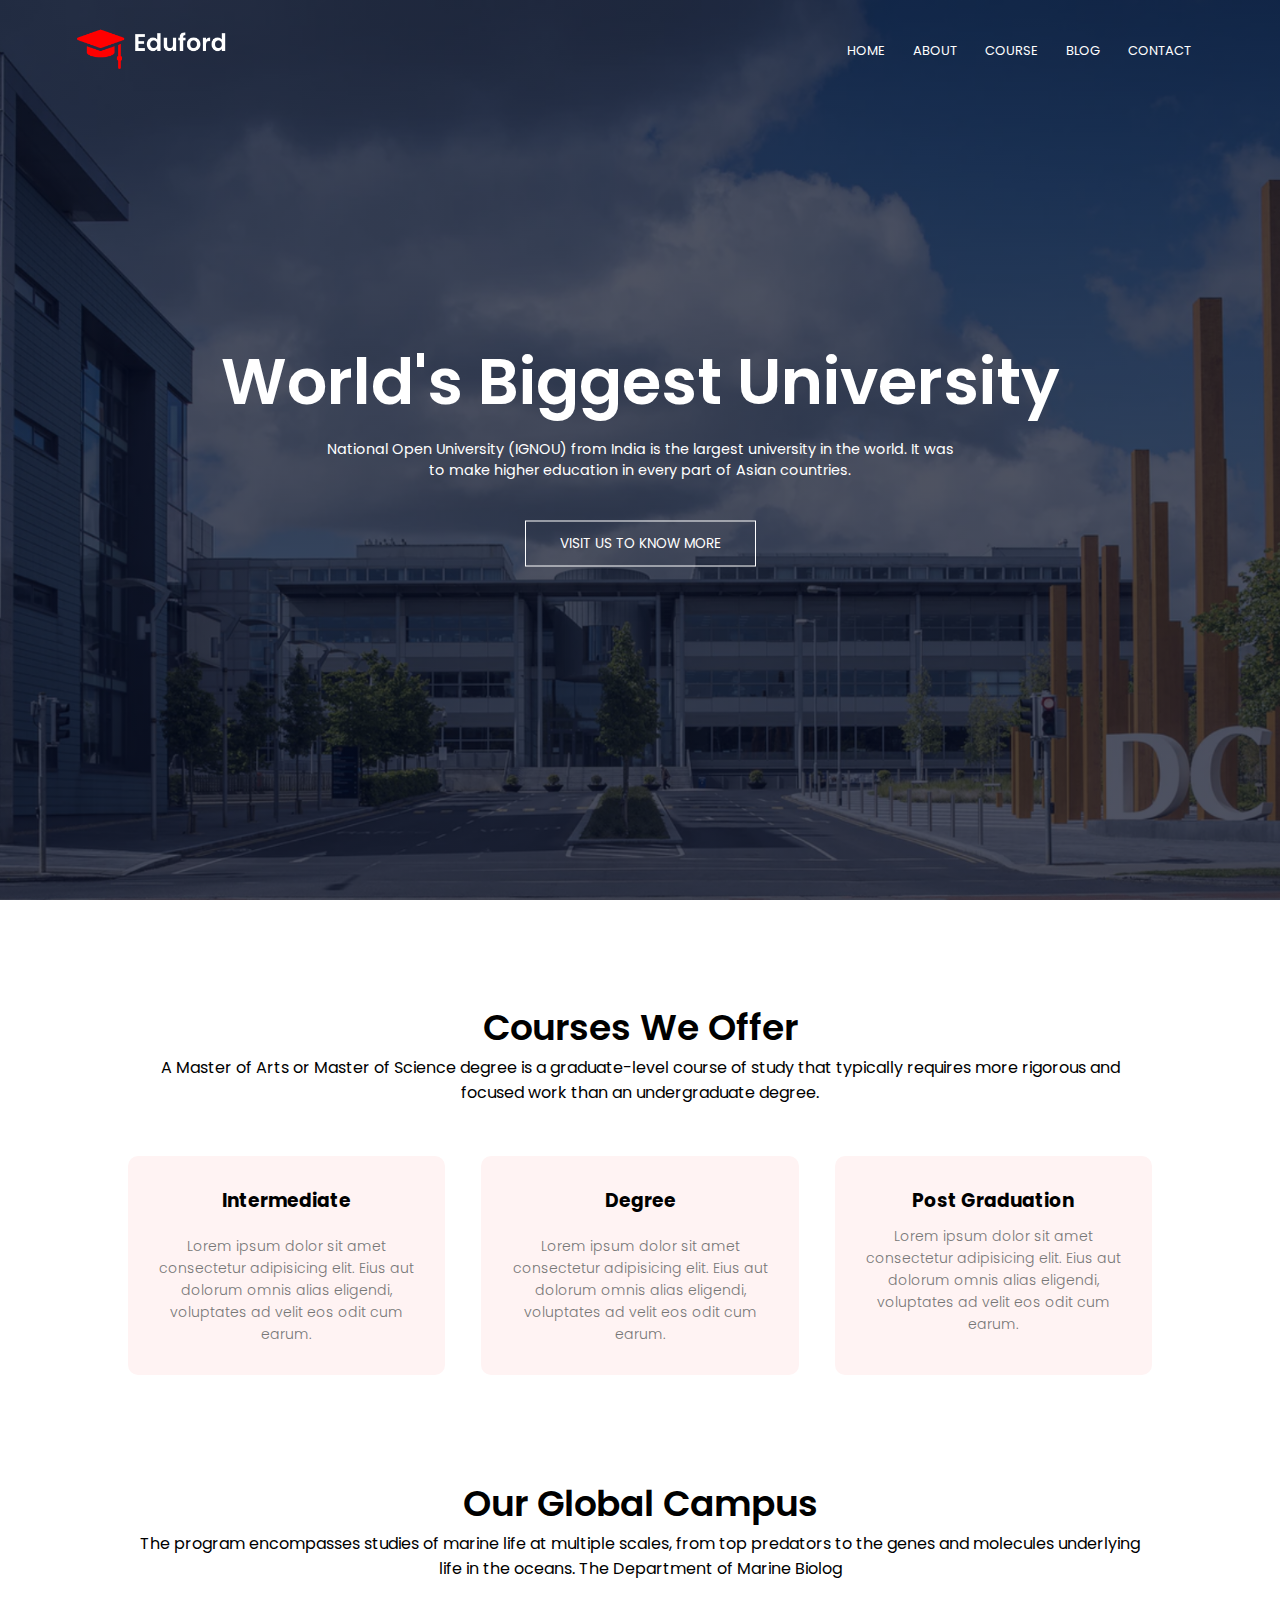
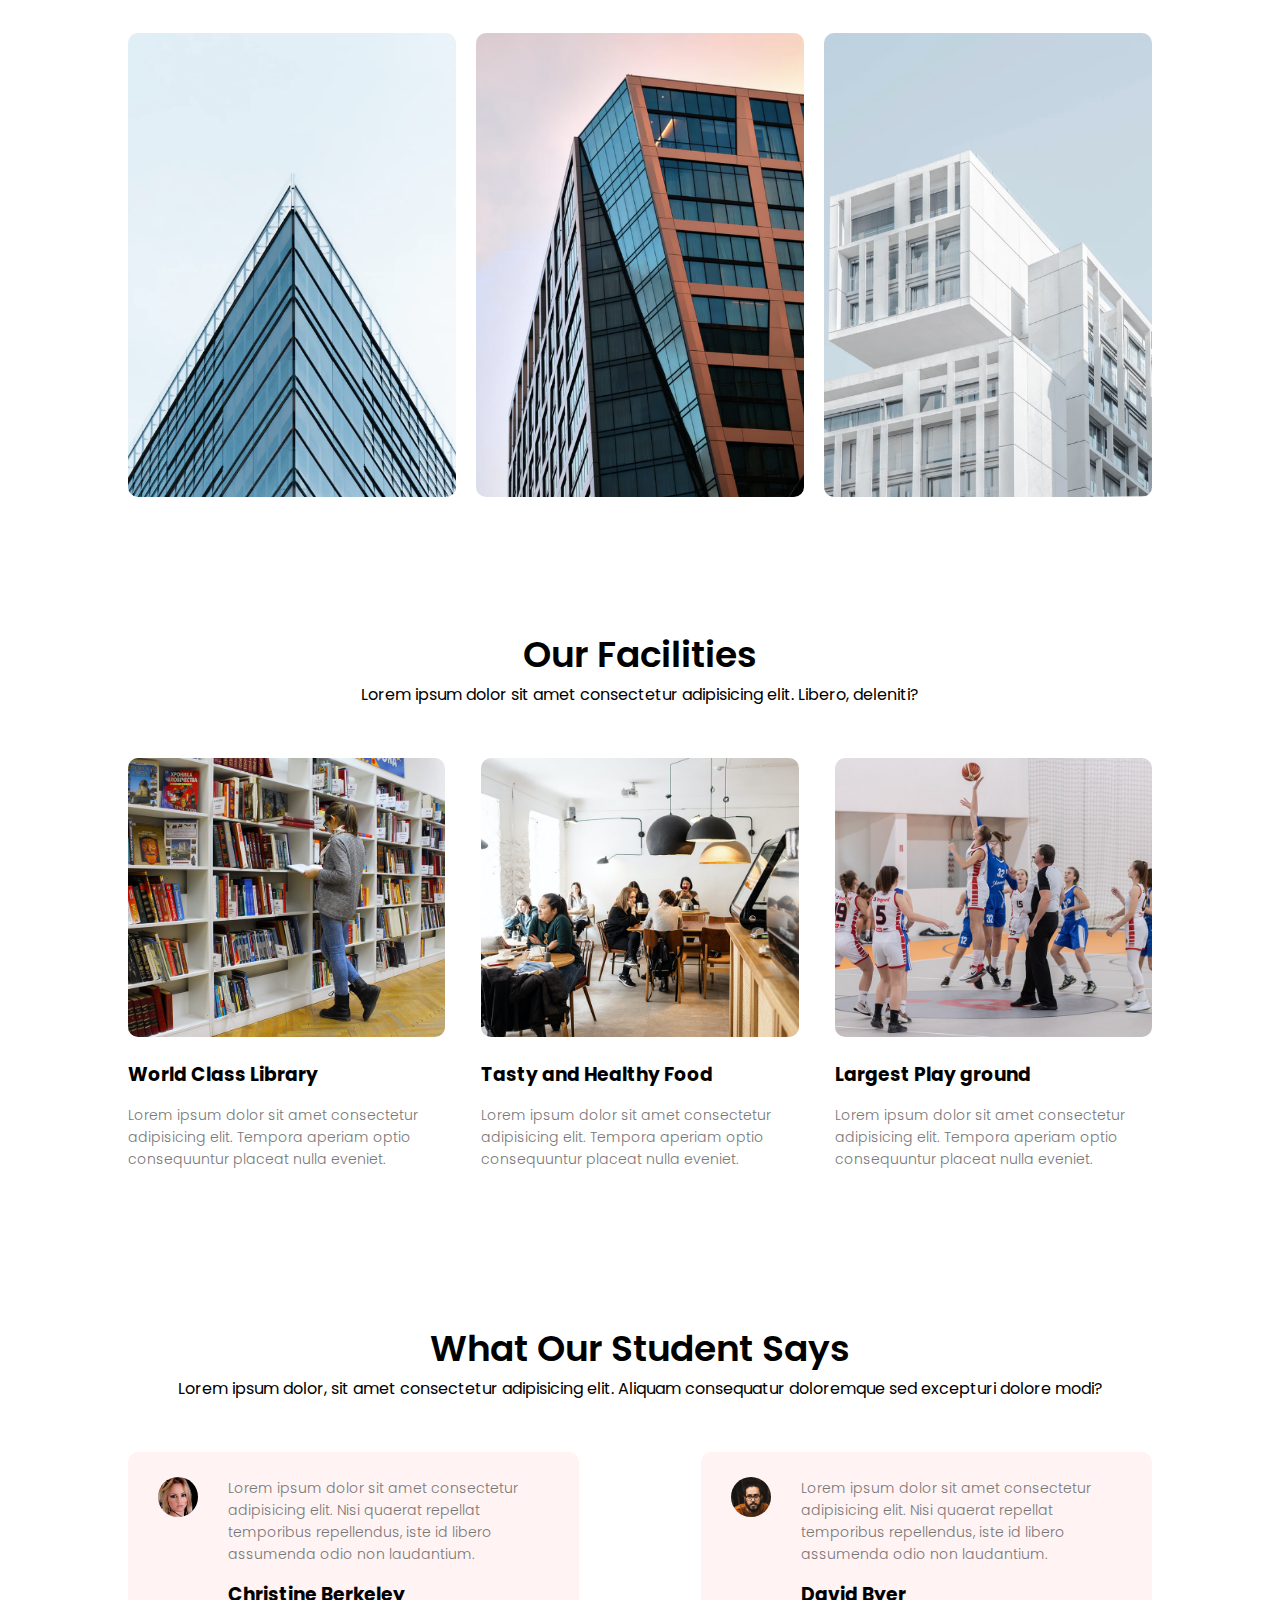
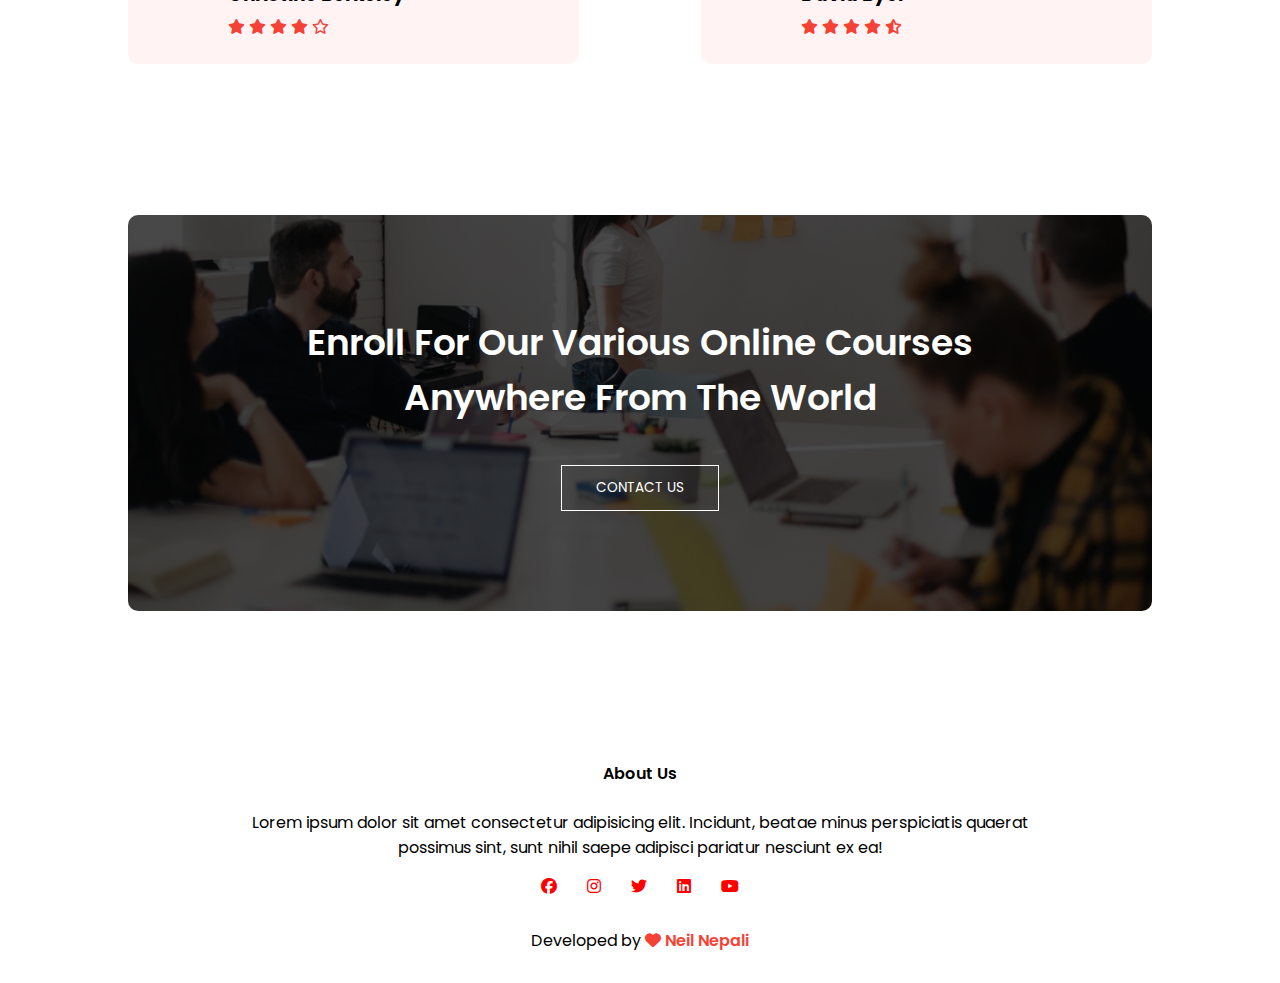
<file: index.html>
<!DOCTYPE html>
<html lang="en">
<head>
    <meta charset="UTF-8">
    <meta http-equiv="X-UA-Compatible" content="IE=edge">
    <meta name="viewport" content="width=device-width, initial-scale=1.0">
    <!-- Poppins font -->
    <link href="https://fonts.googleapis.com/css2?family=Poppins:ital,wght@0,100;0,200;0,300;0,400;0,500;0,600;0,700;0,800;1,400&display=swap" rel="stylesheet">
    <!-- Font Awesome icons cdn link -->
    <link rel="stylesheet" href="https://cdnjs.cloudflare.com/ajax/libs/font-awesome/6.2.0/css/all.min.css">
    <link rel="stylesheet" href="/css/index.css">
    <title>University Website</title>
</head>
<body>
    <section class="header">
        <nav>
            <div class="logo-img-left">
                <a href="index.html"><img src="/assets/eduford-images/logo.png" alt="log-img"></a>
            </div>
            <div class="nav-links-right" id="navLinks">
                <i class="fa fa-solid fa-xmark" onclick="hideMenu()"></i>
                <ul>
                    <li><a href="/index.html">Home</a></li>
                    <li><a href="/about.html">About</a></li>
                    <li><a href="/course.html">Course</a></li>
                    <li><a href="/blog.html">Blog</a></li>
                    <li><a href="/contact.html">Contact</a></li>
                </ul>
            </div>
            <i class="fa fa-solid fa-bars" onclick="showMenu()"></i>
        </nav>
        <div class="center-title">
            <h1>World's Biggest University</h1>
            <p>National Open University (IGNOU) from India is the largest university in the world. It was  <br> to make higher education in every part of Asian countries. </p>
            <a href="#" class="common-btn">Visit us to know more</a>
        </div>
    </section>
    <!-- Course -->
    <section class="course">
            <h1>Courses We Offer</h1>
            <p>A Master of Arts or Master of Science degree is a graduate-level course of study that typically requires more rigorous and focused work than an undergraduate degree. </p>

        <div class="row">
            <div class="course-col">
                <h3>Intermediate</h3>
                <p>Lorem ipsum dolor sit amet consectetur adipisicing elit. Eius aut dolorum omnis alias eligendi, voluptates ad velit eos odit cum earum.</p>
            </div>

            <div class="course-col">
                <h3>Degree</h3>
                <p>Lorem ipsum dolor sit amet consectetur adipisicing elit. Eius aut dolorum omnis alias eligendi, voluptates ad velit eos odit cum earum.</p>
            </div>

            <div class="course-col">
                <h3>Post Graduation</hh3>
                <p>Lorem ipsum dolor sit amet consectetur adipisicing elit. Eius aut dolorum omnis alias eligendi, voluptates ad velit eos odit cum earum.</p>
            </div>
        </div>
    </section>


<!-- Campus -->

<section class="campus">
    <h1>Our Global Campus</h1>
    <p>The program encompasses studies of marine life at multiple scales, from top predators to the genes and molecules underlying life in the oceans. The Department of Marine Biolog</p>

    <div class="row">
        <div class="campus-col">
            <img src="/assets/eduford-images/london.png" alt="">
            <div class="layer">
                <h3>LONDON</h3>
            </div>
        </div>

        <div class="campus-col">
            <img src="/assets/eduford-images/newyork.png" alt="">
            <div class="layer">
                <h3>NEW YORK</h3>
            </div>
        </div>

        <div class="campus-col">
            <img src="/assets/eduford-images/washington.png" alt="">
            <div class="layer">
                <h3>WASHINGTON</h3>
            </div>
        </div>
    </div>
</section>

<section class="facilities">
    <h1>Our Facilities</h1>
    <p>Lorem ipsum dolor sit amet consectetur adipisicing elit. Libero, deleniti?</p>

    <div class="row">
        <div class="facilities-col">
            <img src="/assets/eduford-images/library.png" alt="">
            <h3>World Class Library</h3>
            <p>Lorem ipsum dolor sit amet consectetur adipisicing elit. Tempora aperiam optio consequuntur placeat nulla eveniet.
            </p>
        </div>

        <div class="facilities-col">
            <img src="/assets/eduford-images/cafeteria.png" alt="">
            <h3>Tasty and Healthy Food</h3>
            <p>Lorem ipsum dolor sit amet consectetur adipisicing elit. Tempora aperiam optio consequuntur placeat nulla eveniet.
            </p>
        </div>

        <div class="facilities-col">
            <img src="/assets/eduford-images/basketball.png" alt="">
            <h3>Largest Play ground</h3>
            <p>Lorem ipsum dolor sit amet consectetur adipisicing elit. Tempora aperiam optio consequuntur placeat nulla eveniet.
            </p>
        </div>
    </div>
</section>

<section class="testimonials">
    <h1>What Our Student Says</h1>
    <p>Lorem ipsum dolor, sit amet consectetur adipisicing elit. Aliquam consequatur doloremque sed excepturi dolore modi?</p>

    <div class="row">
        <div class="testimonial-col">
            <img src="/assets/eduford-images/user1.jpg" alt="">
            <div>
                <p>Lorem ipsum dolor sit amet consectetur adipisicing elit. Nisi quaerat repellat temporibus repellendus, iste id libero assumenda odio non laudantium.</p>
                <h3>Christine Berkeley</h3>
                <i class="fa-solid fa-star"></i>
                <i class="fa-solid fa-star"></i>
                <i class="fa-solid fa-star"></i>
                <i class="fa-solid fa-star"></i>
                <i class="fa-regular fa-star"></i>
            </div>
        </div>

        <div class="testimonial-col">
            <img src="/assets/eduford-images/user2.jpg" alt="">
            <div>
                <p>Lorem ipsum dolor sit amet consectetur adipisicing elit. Nisi quaerat repellat temporibus repellendus, iste id libero assumenda odio non laudantium.</p>
                <h3>David Byer</h3>
                <i class="fa-solid fa-star"></i>
                <i class="fa-solid fa-star"></i>
                <i class="fa-solid fa-star"></i>
                <i class="fa-solid fa-star"></i>
                <i class="fa-solid fa-star fa-star-half-stroke"></i>
            </div>
        </div>
    </div>
</section>

<section class="cta">
    <h1>Enroll For Our Various Online Courses <br> Anywhere From The World</h1>
    <a href="#" class="common-btn">CONTACT US</a>
</section>

<!-- Footer -->
<section class="footer">
    <h4>About Us</h4>
    <p>Lorem ipsum dolor sit amet consectetur adipisicing elit. Incidunt, beatae minus perspiciatis quaerat <br> possimus sint, sunt nihil saepe adipisci pariatur nesciunt ex ea!</p>
    <div class="icons">
        <i class="fa-brands fa-facebook"></i>
        <i class="fa-brands fa-instagram"></i>
        <i class="fa-brands fa-twitter"></i>
        <i class="fa-brands fa-linkedin"></i>
        <i class="fa-brands fa-youtube"></i>
    </div>
    <p class="footer-tag">Developed by <span>
        <i class="fa-solid fa-heart"></i> Neil Nepali
    </span> </p>
</section>








    <script src="/js/index.js"></script>
</body>
</html>
</file>
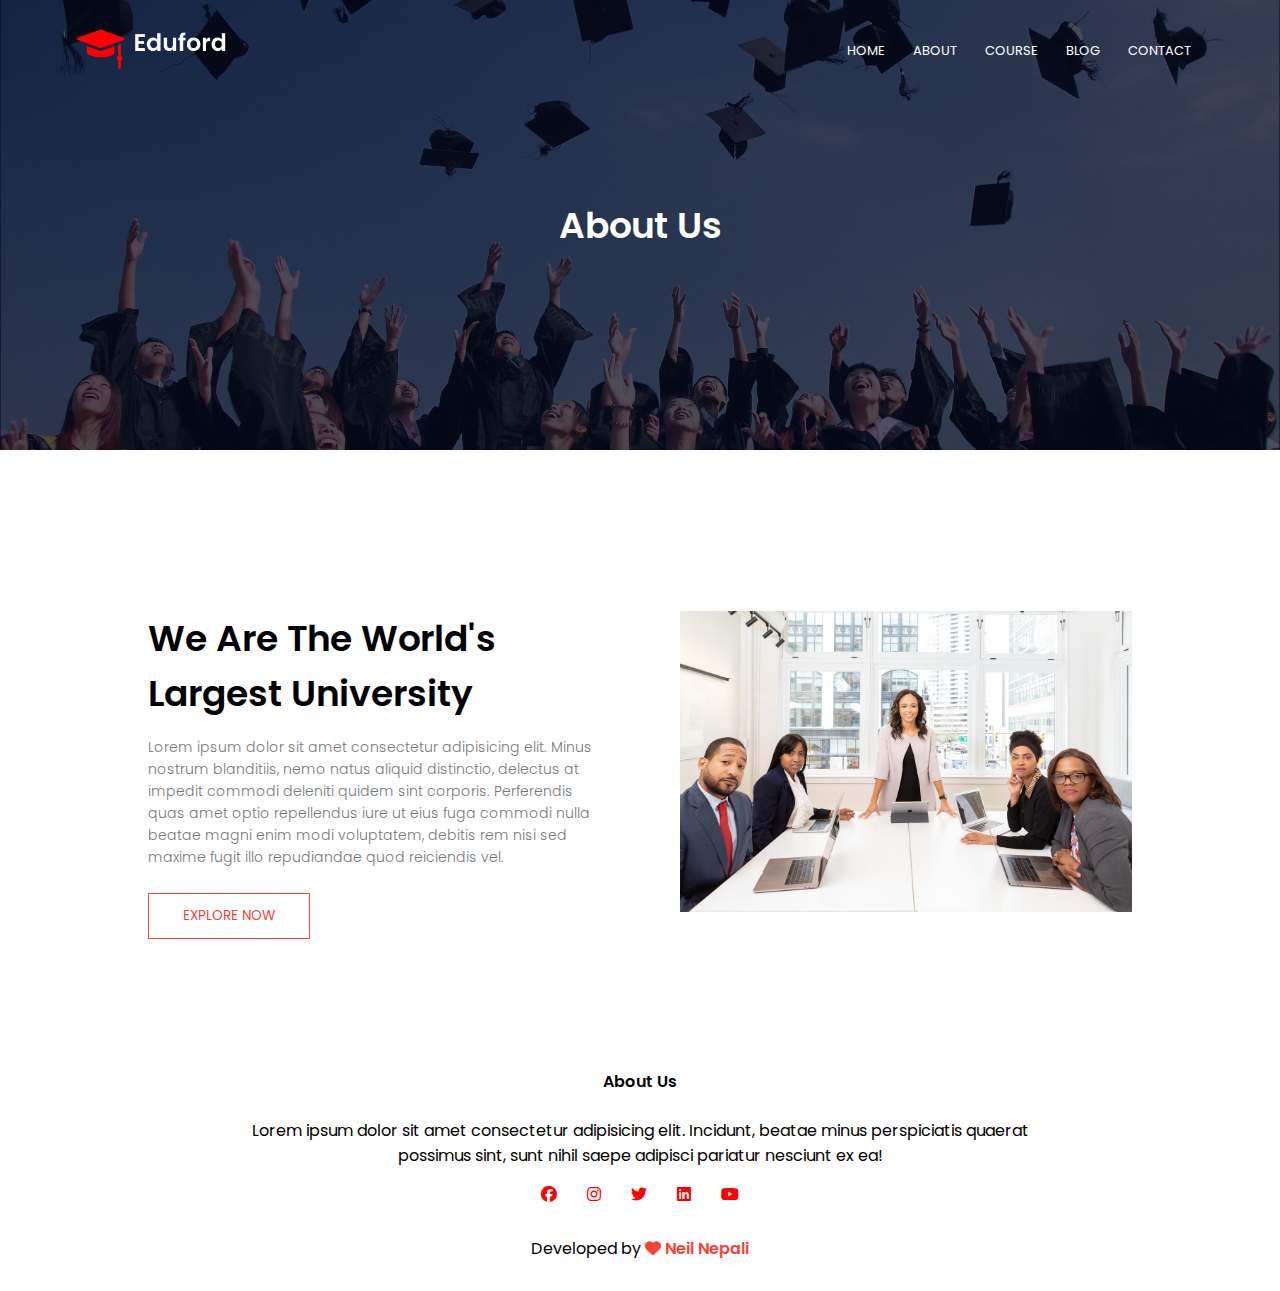
<file: about.html>
<!DOCTYPE html>
<html lang="en">
<head>
    <meta charset="UTF-8">
    <meta http-equiv="X-UA-Compatible" content="IE=edge">
    <meta name="viewport" content="width=device-width, initial-scale=1.0">
    <!-- Poppins font -->
    <link href="https://fonts.googleapis.com/css2?family=Poppins:ital,wght@0,100;0,200;0,300;0,400;0,500;0,600;0,700;0,800;1,400&display=swap" rel="stylesheet">
    <!-- Font Awesome icons cdn link -->
    <link rel="stylesheet" href="https://cdnjs.cloudflare.com/ajax/libs/font-awesome/6.2.0/css/all.min.css">
    <link rel="stylesheet" href="/css/index.css">
    <title>University Website</title>
</head>
<body>
    <section class="sub-header">
        <nav>
            <div class="logo-img-left">
                <a href="index.html"><img src="/assets/eduford-images/logo.png" alt="log-img"></a>
            </div>
            <div class="nav-links-right" id="navLinks">
                <i class="fa fa-solid fa-xmark" onclick="hideMenu()"></i>
                <ul>
                    <li><a href="/index.html">Home</a></li>
                    <li><a href="/about.html">About</a></li>
                    <li><a href="/course.html">Course</a></li>
                    <li><a href="/blog.html">Blog</a></li>
                    <li><a href="/contact.html">Contact</a></li>
                </ul>
            </div>
            <i class="fa fa-solid fa-bars" onclick="showMenu()"></i>
        </nav>
        <h1>About Us</h1>
    </section>

    <section class="about-us">
        <div class="row">
            <div class="about-col">
                <h1>We Are The World's Largest University</h1>
                <p>Lorem ipsum dolor sit amet consectetur adipisicing elit. Minus nostrum blanditiis, nemo natus aliquid distinctio, delectus at impedit commodi deleniti quidem sint corporis. Perferendis quas amet optio repellendus iure ut eius fuga commodi nulla beatae magni enim modi voluptatem, debitis rem nisi sed maxime fugit illo repudiandae quod reiciendis vel.</p>
                <a href="#" class="common-btn red-btn">EXPLORE NOW</a>
            </div>
            <div class="about-col">
                <img src="/assets/eduford-images/about.jpg" alt="">
            </div>
        </div>
    </section>
<section class="footer">
    <h4>About Us</h4>
    <p>Lorem ipsum dolor sit amet consectetur adipisicing elit. Incidunt, beatae minus perspiciatis quaerat <br> possimus sint, sunt nihil saepe adipisci pariatur nesciunt ex ea!</p>
    <div class="icons">
        <i class="fa-brands fa-facebook"></i>
        <i class="fa-brands fa-instagram"></i>
        <i class="fa-brands fa-twitter"></i>
        <i class="fa-brands fa-linkedin"></i>
        <i class="fa-brands fa-youtube"></i>
    </div>
    <p class="footer-tag">Developed by <span>
        <i class="fa-solid fa-heart"></i> Neil Nepali
    </span> </p>
</section>
    <script src="/js/index.js"></script>
</body>
</html>
</file>
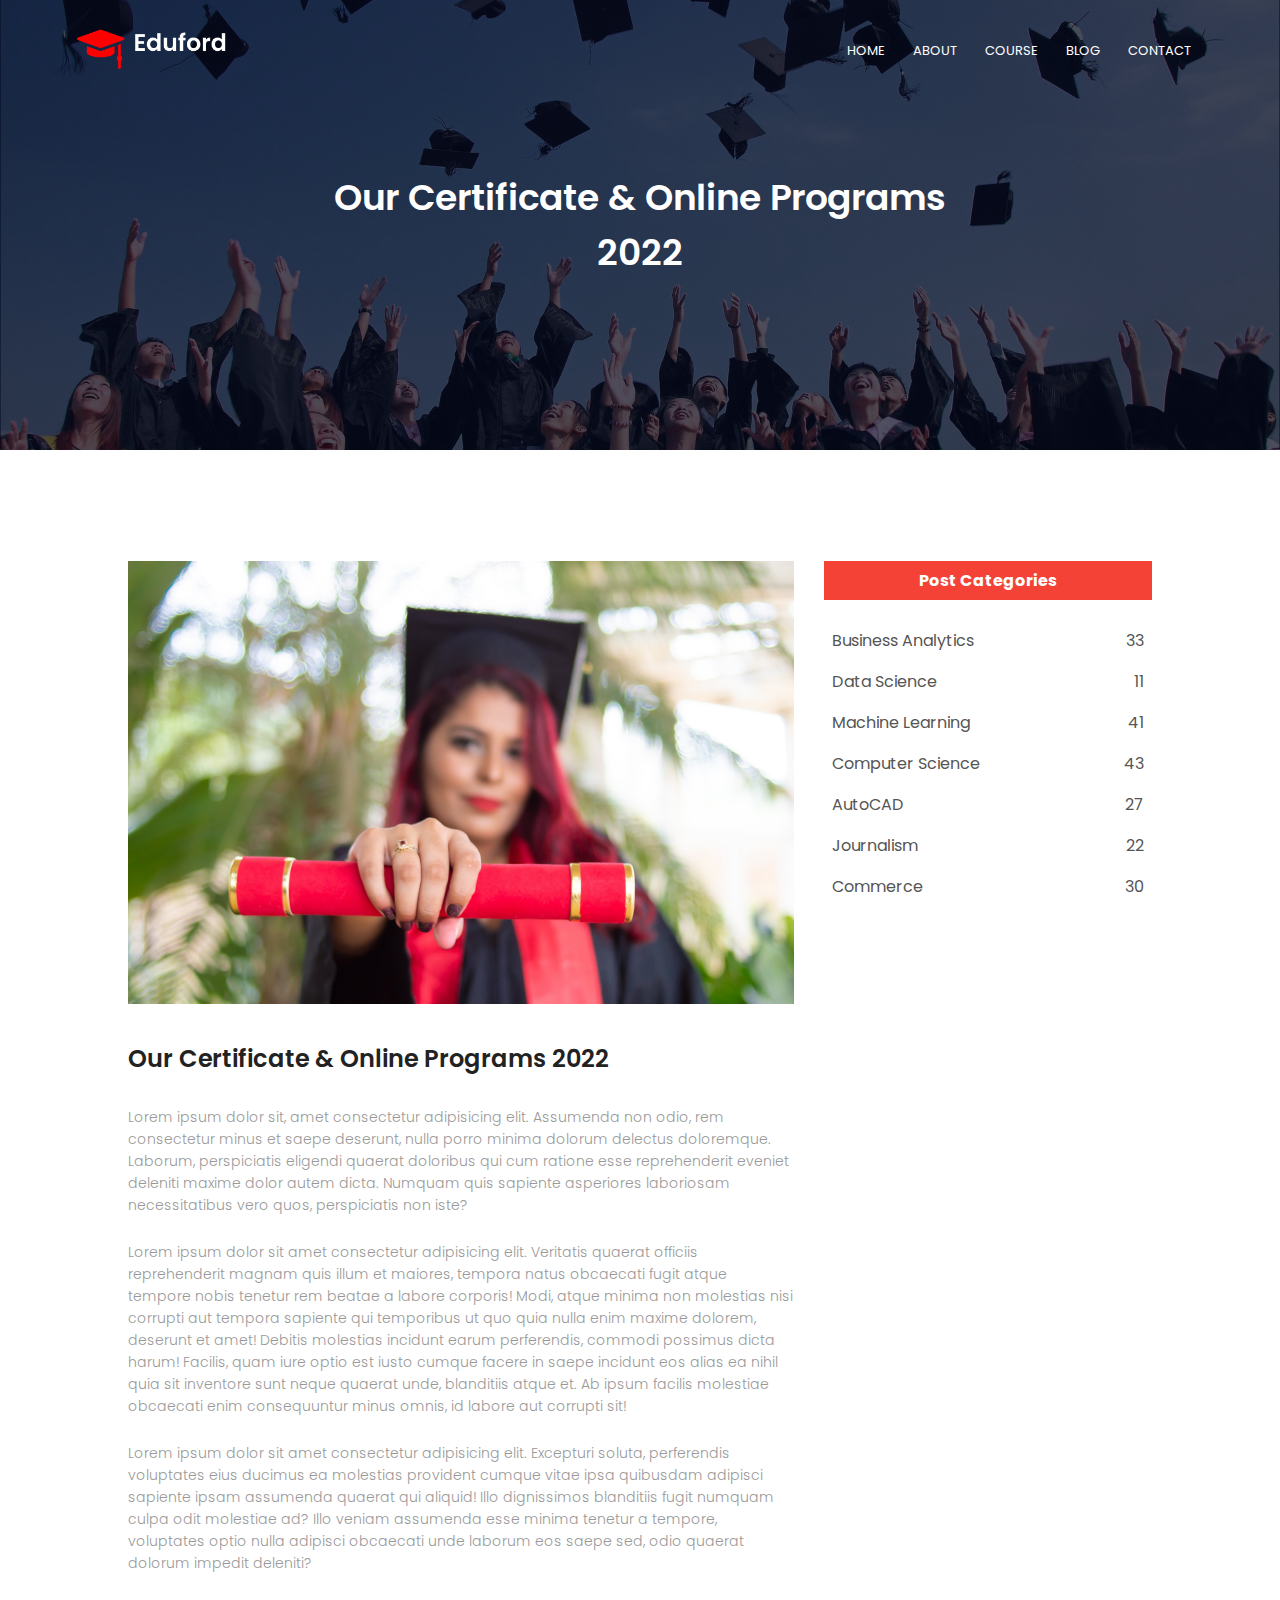
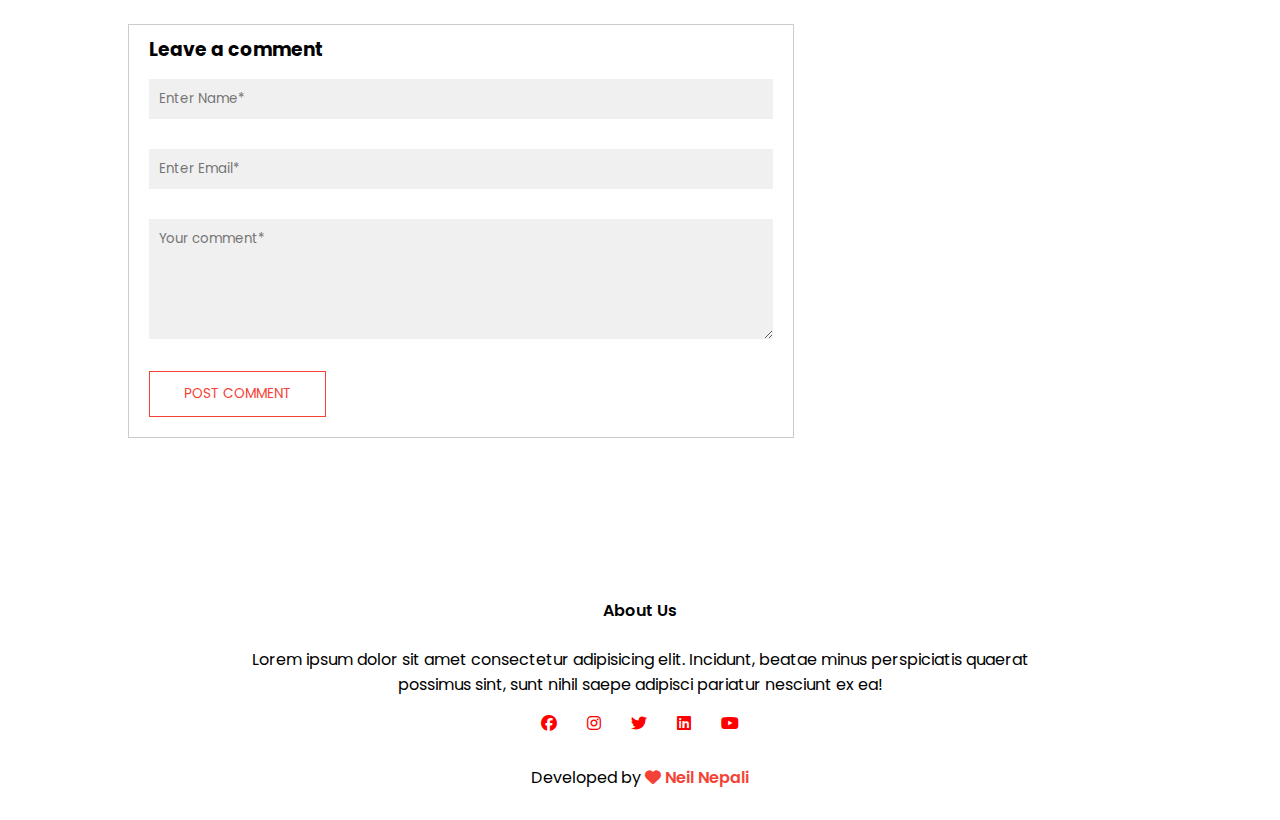
<file: blog.html>
<!DOCTYPE html>
<html lang="en">
<head>
    <meta charset="UTF-8">
    <meta http-equiv="X-UA-Compatible" content="IE=edge">
    <meta name="viewport" content="width=device-width, initial-scale=1.0">
    <!-- Poppins font -->
    <link href="https://fonts.googleapis.com/css2?family=Poppins:ital,wght@0,100;0,200;0,300;0,400;0,500;0,600;0,700;0,800;1,400&display=swap" rel="stylesheet">
    <!-- Font Awesome icons cdn link -->
    <link rel="stylesheet" href="https://cdnjs.cloudflare.com/ajax/libs/font-awesome/6.2.0/css/all.min.css">
    <link rel="stylesheet" href="/css/index.css">
    <title>University Website</title>
</head>
<body>
    <section class="sub-header">
        <nav>
            <div class="logo-img-left">
                <a href="index.html"><img src="/assets/eduford-images/logo.png" alt="log-img"></a>
            </div>
            <div class="nav-links-right" id="navLinks">
                <i class="fa fa-solid fa-xmark" onclick="hideMenu()"></i>
                <ul>
                    <li><a href="/index.html">Home</a></li>
                    <li><a href="/about.html">About</a></li>
                    <li><a href="/course.html">Course</a></li>
                    <li><a href="/blog.html">Blog</a></li>
                    <li><a href="/contact.html">Contact</a></li>
                </ul>
            </div>
            <i class="fa fa-solid fa-bars" onclick="showMenu()"></i>
        </nav>
        <h1>Our Certificate & Online Programs 2022</h1>
    </section>
    <!-- Blog contents -->
    <section class="blog-contents">
        <div class="row">
            <div class="blog-left">
                <img src="/assets/eduford-images/certificate.jpg" alt="">
                <h2>Our Certificate & Online Programs 2022</h3>
                <p>Lorem ipsum dolor sit, amet consectetur adipisicing elit. Assumenda non odio, rem consectetur minus et saepe deserunt, nulla porro minima dolorum delectus doloremque. Laborum, perspiciatis eligendi quaerat doloribus qui cum ratione esse reprehenderit eveniet deleniti maxime dolor autem dicta. Numquam quis sapiente asperiores laboriosam necessitatibus vero quos, perspiciatis non iste?</p> <br>
                <p>Lorem ipsum dolor sit amet consectetur adipisicing elit. Veritatis quaerat officiis reprehenderit magnam quis illum et maiores, tempora natus obcaecati fugit atque tempore nobis tenetur rem beatae a labore corporis! Modi, atque minima non molestias nisi corrupti aut tempora sapiente qui temporibus ut quo quia nulla enim maxime dolorem, deserunt et amet! Debitis molestias incidunt earum perferendis, commodi possimus dicta harum! Facilis, quam iure optio est iusto cumque facere in saepe incidunt eos alias ea nihil quia sit inventore sunt neque quaerat unde, blanditiis atque et. Ab ipsum facilis molestiae obcaecati enim consequuntur minus omnis, id labore aut corrupti sit!</p>
                <br>
                <p>Lorem ipsum dolor sit amet consectetur adipisicing elit. Excepturi soluta, perferendis voluptates eius ducimus ea molestias provident cumque vitae ipsa quibusdam adipisci sapiente ipsam assumenda quaerat qui aliquid! Illo dignissimos blanditiis fugit numquam culpa odit molestiae ad? Illo veniam assumenda esse minima tenetur a tempore, voluptates optio nulla adipisci obcaecati unde laborum eos saepe sed, odio quaerat dolorum impedit deleniti?</p>
                <div class="comment-box">
                    <h3>Leave a comment</h3>
                    <form class="comment-form">
                        <input type="text" placeholder="Enter Name*">
                        <input type="email" placeholder="Enter Email*">
                        <textarea rows="5" placeholder="Your comment*"></textarea>
                        <button type="submit" class="common-btn red-btn">POST COMMENT</button>
                    </form>
                </div>
            </div>

            <div class="blog-right">
                <h3>Post Categories</h3>
                <div>
                    <span>Business Analytics</span>
                    <span>33</span>
                </div>
                <div>
                    <span>Data Science</span>
                    <span>11</span>
                </div>
                <div>
                    <span>Machine Learning</span>
                    <span>41</span>
                </div>
                <div>
                    <span>Computer Science</span>
                    <span>43</span>
                </div>
                <div>
                    <span>AutoCAD</span>
                    <span>27</span>
                </div>
                <div>
                    <span>Journalism</span>
                    <span>22</span>
                </div>
                <div>
                    <span>Commerce</span>
                    <span>30</span>
                </div>
            </div>
        </div>
    </section>
    <!-- Footer -->
    <section class="footer">
        <h4>About Us</h4>
        <p>Lorem ipsum dolor sit amet consectetur adipisicing elit. Incidunt, beatae minus perspiciatis quaerat <br>
            possimus sint, sunt nihil saepe adipisci pariatur nesciunt ex ea!</p>
        <div class="icons">
            <i class="fa-brands fa-facebook"></i>
            <i class="fa-brands fa-instagram"></i>
            <i class="fa-brands fa-twitter"></i>
            <i class="fa-brands fa-linkedin"></i>
            <i class="fa-brands fa-youtube"></i>
        </div>
        <p class="footer-tag">Developed by <span>
                <i class="fa-solid fa-heart"></i> Neil Nepali
            </span> </p>
    </section>
    <script src="/js/index.js"></script>
</body>
</html>
</file>
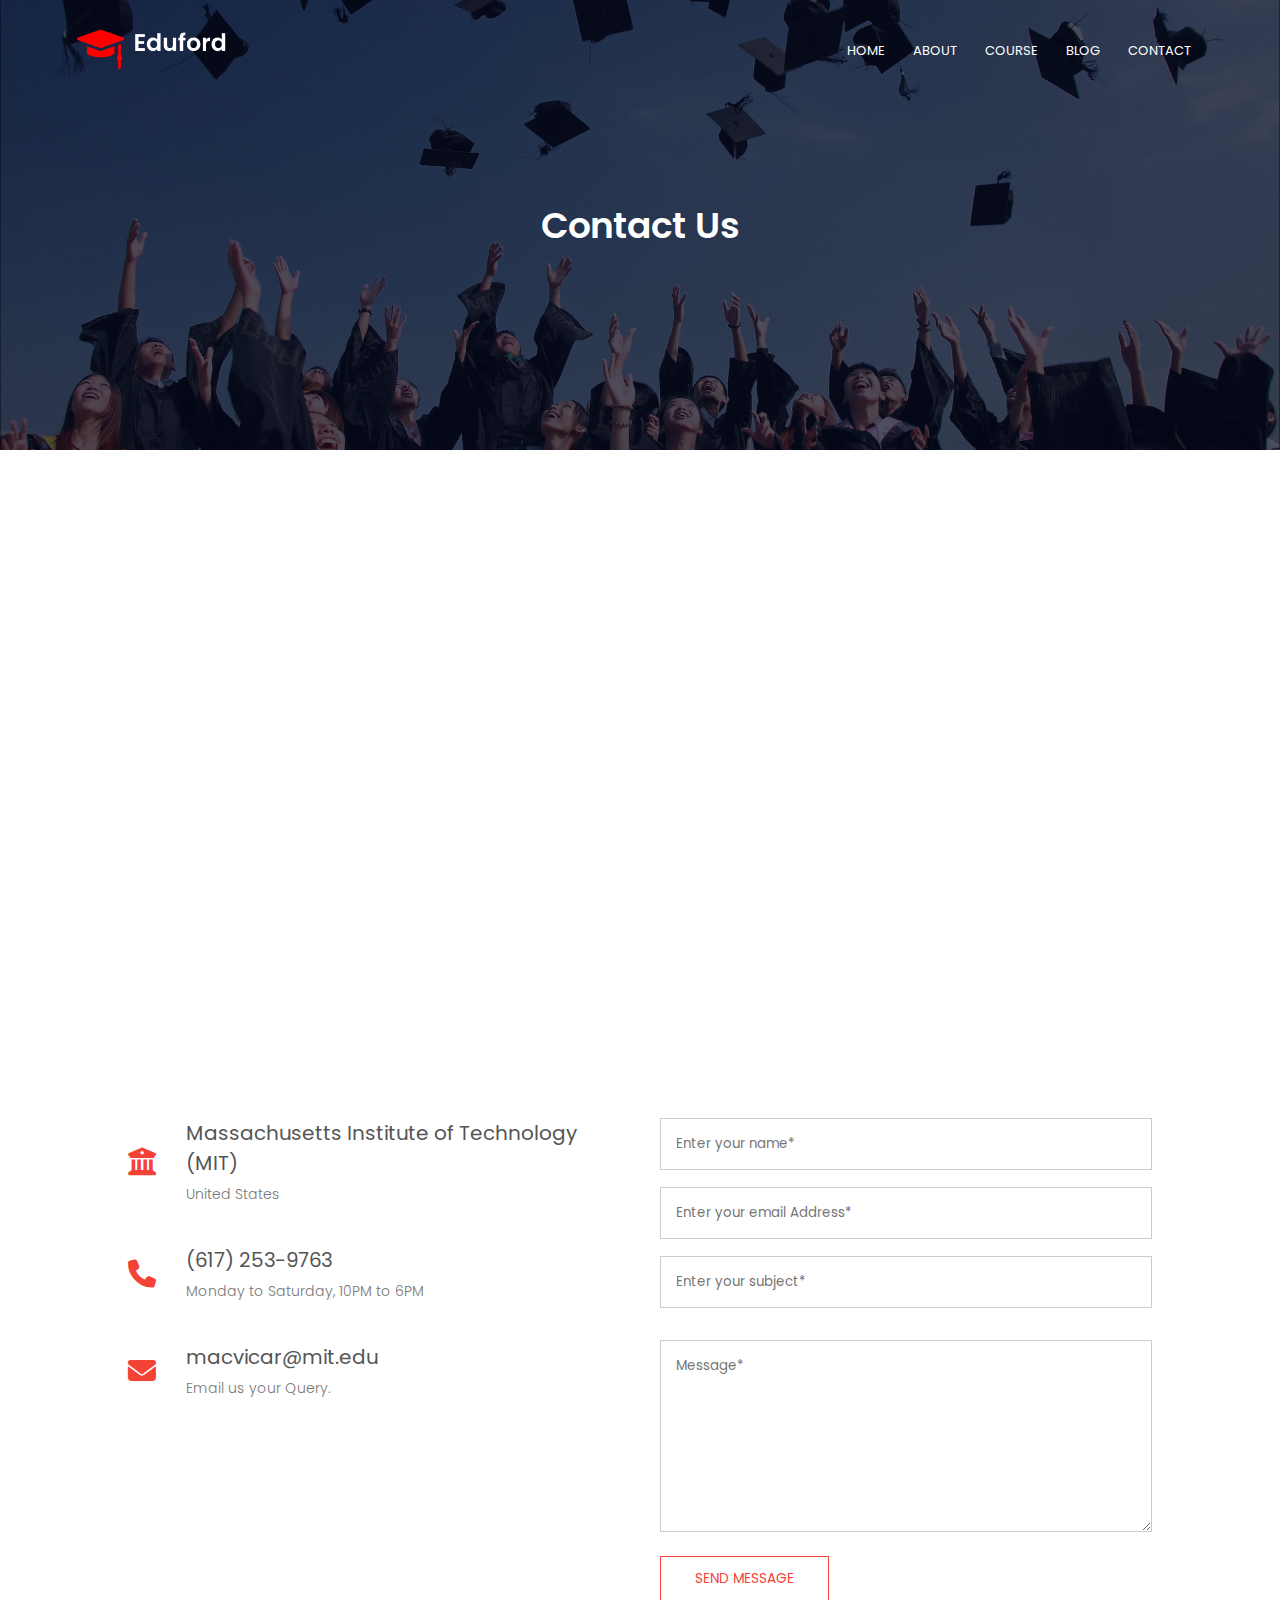
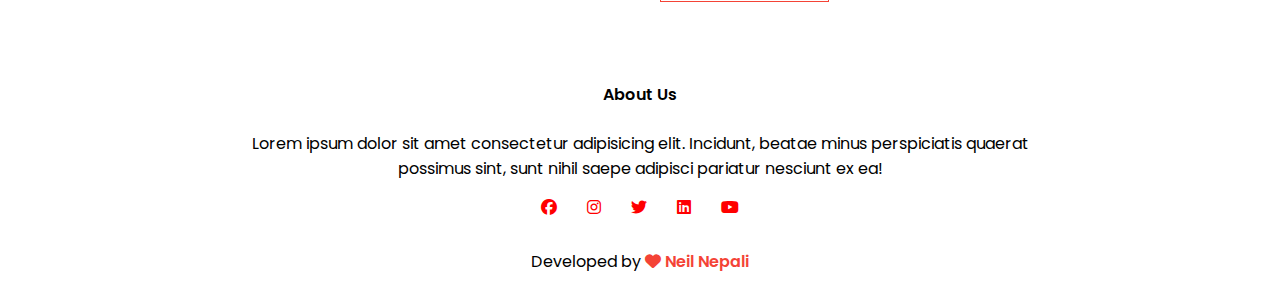
<file: contact.html>
<!DOCTYPE html>
<html lang="en">

<head>
    <meta charset="UTF-8">
    <meta http-equiv="X-UA-Compatible" content="IE=edge">
    <meta name="viewport" content="width=device-width, initial-scale=1.0">
    <!-- Poppins font -->
    <link
        href="https://fonts.googleapis.com/css2?family=Poppins:ital,wght@0,100;0,200;0,300;0,400;0,500;0,600;0,700;0,800;1,400&display=swap"
        rel="stylesheet">
    <!-- Font Awesome icons cdn link -->
    <link rel="stylesheet" href="https://cdnjs.cloudflare.com/ajax/libs/font-awesome/6.2.0/css/all.min.css">
    <link rel="stylesheet" href="/css/index.css">
    <title>University Website</title>
</head>

<body>
    <section class="sub-header">
        <nav>
            <div class="logo-img-left">
                <a href="index.html"><img src="/assets/eduford-images/logo.png" alt="log-img"></a>
            </div>
            <div class="nav-links-right" id="navLinks">
                <i class="fa fa-solid fa-xmark" onclick="hideMenu()"></i>
                <ul>
                    <li><a href="/index.html">Home</a></li>
                    <li><a href="/about.html">About</a></li>
                    <li><a href="/course.html">Course</a></li>
                    <li><a href="/blog.html">Blog</a></li>
                    <li><a href="/contact.html">Contact</a></li>
                </ul>
            </div>
            <i class="fa fa-solid fa-bars" onclick="showMenu()"></i>
        </nav>
        <h1>Contact Us</h1>
    </section>
    <!-- Location -->
    <section class="location">
        <iframe src="https://www.google.com/maps/embed?pb=!1m18!1m12!1m3!1d11792.700580061497!2d-71.10289331311407!3d42.360106524294736!2m3!1f0!2f0!3f0!3m2!1i1024!2i768!4f13.1!3m3!1m2!1s0x89e370aaf51a6a87%3A0xd0e08ea5b308203c!2sMassachusetts%20Institute%20of%20Technology!5e0!3m2!1sen!2snp!4v1666169618899!5m2!1sen!2snp" width="600" height="450" style="border:0;" allowfullscreen="" loading="lazy" referrerpolicy="no-referrer-when-downgrade"></iframe>
    </section>
    <!-- Contact US -->
    <section class="contact-us">
        <div class="row">
            <div class="contact-col">
                <div>
                    <i class="fa-solid fa-building-columns"></i>
                    <span>
                        <h5>	Massachusetts Institute of Technology (MIT)</h5>
                        <p>United States</p>
                    </span>
                </div>
    
                <div>
                    <i class="fa-solid fa-phone"></i>
                    <span>
                        <h5>(617) 253-9763</h5>
                        <p>Monday to Saturday, 10PM to 6PM</p>
                    </span>
                </div>
    
                <div>
                    <i class="fa-solid fa-envelope"></i>
                    <span>
                        <h5>macvicar@mit.edu</h5>
                        <p>Email us your Query.</p>
                    </span>
                </div>
            </div>
            <div class="contact-col">
                <form action="#">
                    <input type="text" placeholder="Enter your name*" required>
                    <input type="email" placeholder="Enter your email Address*" required>
                    <input type="text" placeholder="Enter your subject*" required>
                    <textarea rows="8" placeholder="Message*" required></textarea>
                    <button type="submit" class="common-btn red-btn">Send Message</button>
                </form>
            </div>
        </div>
    </section>
    <!-- Footer page -->
    <section class="footer">
        <h4>About Us</h4>
        <p>Lorem ipsum dolor sit amet consectetur adipisicing elit. Incidunt, beatae minus perspiciatis quaerat <br>
            possimus sint, sunt nihil saepe adipisci pariatur nesciunt ex ea!</p>
        <div class="icons">
            <i class="fa-brands fa-facebook"></i>
            <i class="fa-brands fa-instagram"></i>
            <i class="fa-brands fa-twitter"></i>
            <i class="fa-brands fa-linkedin"></i>
            <i class="fa-brands fa-youtube"></i>
        </div>
        <p class="footer-tag">Developed by <span>
                <i class="fa-solid fa-heart"></i> Neil Nepali
            </span> </p>
    </section>
    <script src="/js/index.js"></script>
</body>

</html>
</file>
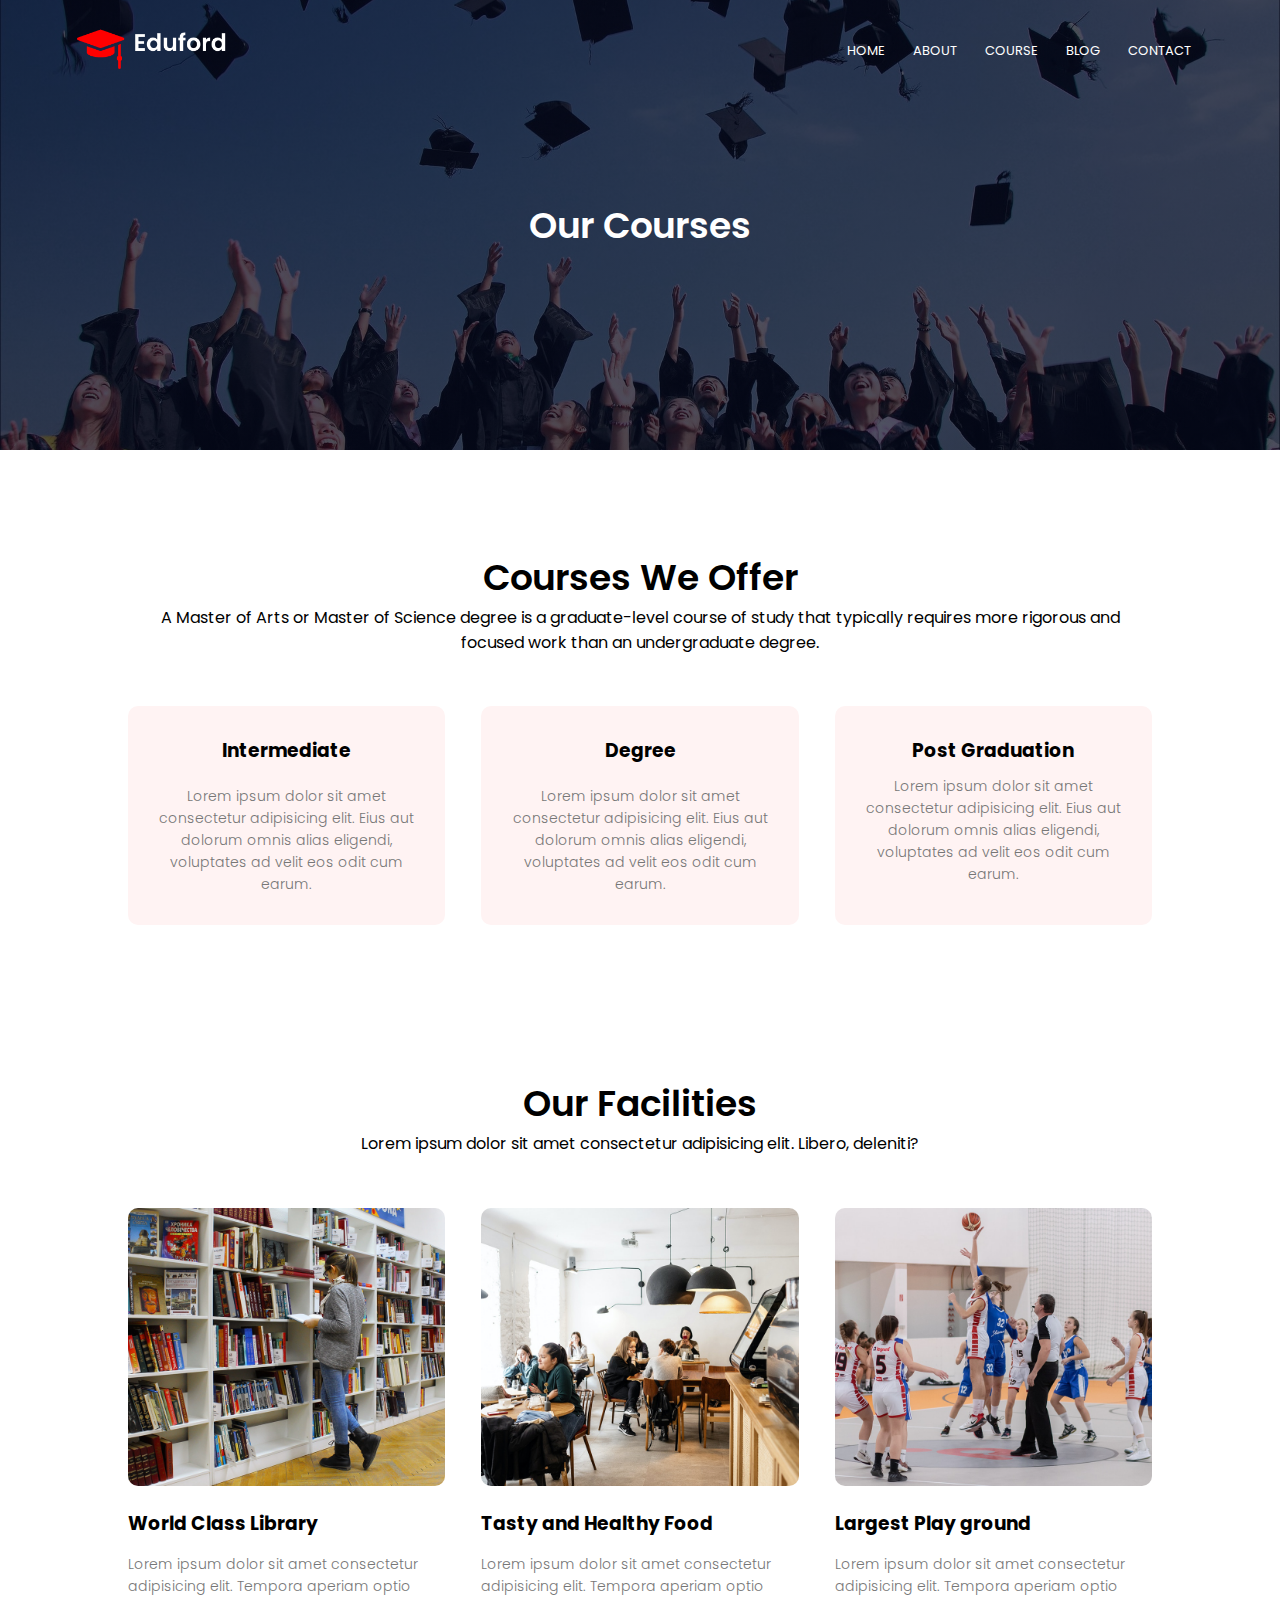
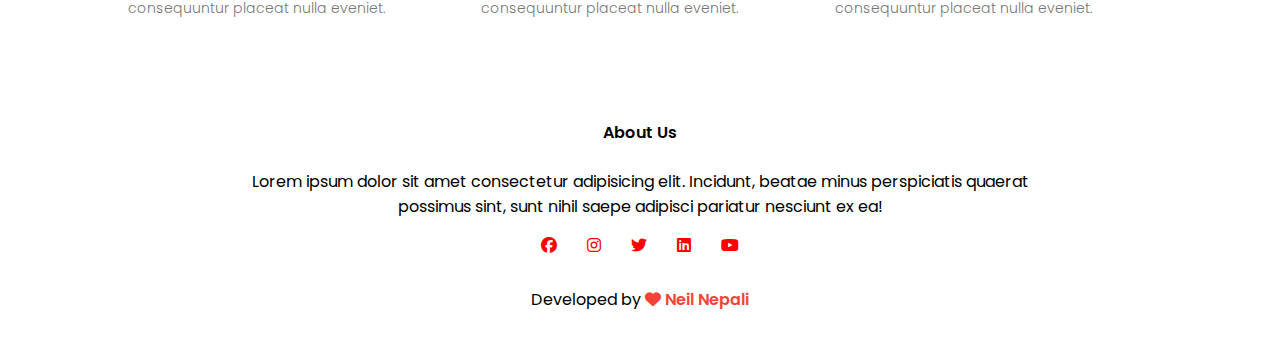
<file: course.html>
<!DOCTYPE html>
<html lang="en">

<head>
    <meta charset="UTF-8">
    <meta http-equiv="X-UA-Compatible" content="IE=edge">
    <meta name="viewport" content="width=device-width, initial-scale=1.0">
    <!-- Poppins font -->
    <link
        href="https://fonts.googleapis.com/css2?family=Poppins:ital,wght@0,100;0,200;0,300;0,400;0,500;0,600;0,700;0,800;1,400&display=swap"
        rel="stylesheet">
    <!-- Font Awesome icons cdn link -->
    <link rel="stylesheet" href="https://cdnjs.cloudflare.com/ajax/libs/font-awesome/6.2.0/css/all.min.css">
    <link rel="stylesheet" href="/css/index.css">
    <title>University Website</title>
</head>

<body>
    <section class="sub-header">
        <nav>
            <div class="logo-img-left">
                <a href="index.html">
                    <img src="/assets/eduford-images/logo.png" alt="log-img">
                </a>
            </div>
            <div class="nav-links-right" id="navLinks">
                <i class="fa fa-solid fa-xmark" onclick="hideMenu()"></i>
                <ul>
                    <li><a href="/index.html">Home</a></li>
                    <li><a href="/about.html">About</a></li>
                    <li><a href="/course.html">Course</a></li>
                    <li><a href="/blog.html">Blog</a></li>
                    <li><a href="/contact.html">Contact</a></li>
                </ul>
            </div>
            <i class="fa fa-solid fa-bars" onclick="showMenu()"></i>
        </nav>
        <h1>Our Courses</h1>
    </section>
    <section class="course">
        <h1>Courses We Offer</h1>
        <p>A Master of Arts or Master of Science degree is a graduate-level course of study that typically requires more
        rigorous and focused work than an undergraduate degree.
        </p>

        <div class="row">
            <div class="course-col">
                <h3>Intermediate</h3>
                <p>Lorem ipsum dolor sit amet consectetur adipisicing elit. Eius aut dolorum omnis alias eligendi,
                voluptates ad velit eos odit cum earum.</p>
            </div>

            <div class="course-col">
                <h3>Degree</h3>
                <p>Lorem ipsum dolor sit amet consectetur adipisicing elit. Eius   aut dolorum omnis alias eligendi,
                voluptates ad velit eos odit cum earum.</p>
            </div>

            <div class="course-col">
                <h3>Post Graduation</hh3>
                <p>Lorem ipsum dolor sit amet consectetur adipisicing elit. Eius aut dolorum omnis alias eligendi,
                voluptates ad velit eos odit cum earum.</p>
            </div>
        </div>
    </section>
    <section class="facilities">
        <h1>Our Facilities</h1>
        <p>Lorem ipsum dolor sit amet consectetur adipisicing elit. Libero, deleniti?</p>
    
        <div class="row">
            <div class="facilities-col">
                <img src="/assets/eduford-images/library.png" alt="">
                <h3>World Class Library</h3>
                <p>Lorem ipsum dolor sit amet consectetur adipisicing elit. Tempora aperiam optio consequuntur placeat nulla eveniet.
                </p>
            </div>
    
            <div class="facilities-col">
                <img src="/assets/eduford-images/cafeteria.png" alt="">
                <h3>Tasty and Healthy Food</h3>
                <p>Lorem ipsum dolor sit amet consectetur adipisicing elit. Tempora aperiam optio consequuntur placeat nulla eveniet.
                </p>
            </div>
    
            <div class="facilities-col">
                <img src="/assets/eduford-images/basketball.png" alt="">
                <h3>Largest Play ground</h3>
                <p>Lorem ipsum dolor sit amet consectetur adipisicing elit. Tempora aperiam optio consequuntur placeat nulla eveniet.
                </p>
            </div>
        </div>
    </section>
    <section class="footer">
        <h4>About Us</h4>
        <p>Lorem ipsum dolor sit amet consectetur adipisicing elit. Incidunt, beatae minus perspiciatis quaerat
            <br>
            possimus sint, sunt nihil saepe adipisci pariatur nesciunt ex ea!
        </p>
        <div class="icons">
            <i class="fa-brands fa-facebook"></i>
            <i class="fa-brands fa-instagram"></i>
            <i class="fa-brands fa-twitter"></i>
            <i class="fa-brands fa-linkedin"></i>
            <i class="fa-brands fa-youtube"></i>
        </div>
        <p class="footer-tag">Developed by
            <span>
                <i class="fa-solid fa-heart"></i>
                Neil Nepali
            </span>
        </p>
    </section>


    <script src="/js/index.js"></script>
</body>
</html>
</body>
</file>
<file: css/index.css>
* {
    margin: 0;
    padding: 0;
    box-sizing: border-box;
    font-family: 'Poppins', sans-serif;
}

section.header {
    min-height: 100vh;
    background-image: linear-gradient(rgba(4, 9, 30, 0.7), rgba(4, 9, 30, 0.7)), url("/assets/eduford-images/banner.png");
    background-position: center;
    background-repeat: no-repeat;
    background-size: cover;
    position: relative;
}

nav {
    display: flex;
    justify-content: space-between;
    align-items: center;
    padding: 2% 6%;
}

nav .logo-img-left img {
    width: 150px;
    height: auto;
}

.nav-links-right {
    flex: 1;
    text-align: right;
}

.nav-links-right ul li {
    list-style: none;
    display: inline-block;
    padding: 8px 12px;
    position: relative;
}

.nav-links-right ul li a {
    text-decoration: none;
    color: #fff;
    font-size: 13px;
    text-transform: uppercase;
}

.nav-links-right ul li::after {
    content: '';
    width: 0%;
    height: 2px;
    margin: auto;
    background-color: #f44336;
    display: block;
    transition: width 0.3s;
}

.nav-links-right ul li:hover::after {
    width: 100%;
}


.center-title {
    position: absolute;
    width: 90%;
    top: 50%;
    left: 50%;
    transform: translate(-50%, -50%);
    text-align: center;
    color: #fff;
}

.center-title h1 {
    font-size: 4rem;
}

.center-title p {
    margin: 10px 0px 40px;
    font-size: .9rem;
}

.common-btn {
    display: inline-block;
    color: #fff;
    text-decoration: none;
    border: 1px solid #fff;
    padding: 12px 34px;
    text-transform: uppercase;
    font-size: .85rem;
    background: transparent;
    position: relative;
    transition: background-color 0.15s, border 0.15s;
}

.common-btn:hover {
    border: 1px solid #f44336;
    background-color: #f44336;

}

.fa {
    display: none;
}

@media (max-width: 768px) {
    .center-title h1 {
        font-size: 20px;
    }

    .nav-links-right ul li {
        display: block;
    }

    .nav-links-right {
        position: fixed;
        top: 0;
        right: -200px;
        height: 100vh;
        width: 200px;
        background-color: #f44336;
        text-align: left;
        z-index: 10;
        transition: right 0.5s;
    }

    .nav-links-right ul li a:hover {
        color: lightgrey;
        margin-left: 2px;
        transition: 0.5s;
    }

    .fa {
        display: block;
        color: #fff;
        margin: 10px;
        font-size: 22px;
        cursor: pointer;
    }

    .nav-links-right ul {
        padding: 20px;
    }
}


/* Courses */

.course {
    width: 80%;
    margin: auto;
    text-align: center;
    padding-top: 100px;
}

h1 {
    font-size: 36px;
    font-weight: 600;
}

.course-contents p, .row p {
    color: #777;
    font-size: 14px;
    font-weight: 300;
    line-height: 22px;
    padding: 10px;
}

.row {
    margin-top: 5%;
    display: flex;
    justify-content: space-between;
}

.course-col {
    flex-basis: 31%;
    background-color: #fff3f3;
    border-radius: 10px;
    margin-bottom: 5%;
    padding: 20px 12px;
    transition: 1.0s;
    /* box-sizing: border-box; */
}

.course-col h3 {
    text-align: center;
    margin: 10px 0px;
    font-weight: 600px;
}

.course-col:hover {
    box-shadow: 0 0 20px 0 rgba(0, 0, 0, 0.2);
}

@media (max-width: 768px) {
    .row {
        flex-direction: column;
    }
}

.campus {
    width: 80%;
    margin: auto;
    text-align: center;
    padding-top: 50px;
}

.campus-col {
    flex-basis: 32%;
    border-radius: 10px;
    margin-bottom: 30px;
    position: relative;
    overflow: hidden;
}

.campus-col img {
    width: 100%;
    display: block;
}

.layer {
    background: transparent;
    height: 100%;
    width: 100%;
    position: absolute;
    top: 0;
    left: 0;
    transition: 0.5s;
}

.layer:hover {
    background: rgba(226, 0, 0, 0.7);
}

.layer h3 {
    color: #fff;
    font-size: 26px;
    width: 100%;
    font-weight: 500;
    bottom: 0;
    position: absolute;
    left: 50%;
    opacity: 0;
    transition: 0.5s;
    transform: translateX(-50%);
}

.layer:hover h3 {
    bottom: 49%;
    opacity: 1;
}

/* Facilities */

.facilities {
    width: 80%;
    margin: auto;
    text-align: center;
    padding-top: 100px;
}

.facilities-col {
    flex-basis: 31%;
    border-radius: 10px;
    margin-bottom: 5%;
    text-align: left;
}

.facilities-col img {
    width: 100%;
    border-radius: 10px;
}

.facilities-col p {
    padding: 0px;
}

.facilities-col h3 {
    margin-top: 16px;
    margin-bottom: 15px;
    text-align: left;
}

.testimonials {
    width: 80%;
    margin: auto;
    padding-top: 100px;
    text-align: center;
}

.testimonial-col {
    flex-basis: 44%;
    border-radius: 10px;
    margin-bottom: 5%;
    text-align: left;
    background-color: #fff3f3;
    padding: 25px;
    cursor: pointer;
    display: flex;
}

.testimonial-col img {
    width: auto;
    height: 40px;
    border-radius: 50%;
    margin-left: 5px;
    margin-right: 30px;
}

.testimonial-col p {
    padding: 0px;
}

.testimonial-col h3 {
    margin-top: 15px;
    text-align: left;
    margin-bottom: 5px;
}

.testimonial-col .fa-star {
    color: #f44336;
    font-size: 15px;
}

@media(max-width: 768px) {
    .testimonial-col img {
        margin-left: 0px;
        margin-right: 15px;
    }
}

.cta {
    margin: 100px auto;
    width: 80%;
    background-image: linear-gradient(rgba(0,0,0,0.7), rgba(0,0,0,0.7)), url("/assets/eduford-images/banner2.jpg");
    background-size: cover;
    background-position: center;
    border-radius: 10px;
    text-align: center;
    /* color: #fff; */
    padding: 100px 0px;

}

.cta h1 {
    color: #fff;
    margin-bottom: 40px;
    padding: 0;
}

@media(max-width: 768px) {
    .cta h1 {
        font-size: 24px;
    }
}

/* Footer */

.footer {
    width: 100%;
    text-align: center;
    padding: 30px 0px;
}

.footer h4 {
    margin-bottom: 24px;
    margin-top: 20px;
    font-weight: 600;
}

.icons .fa-brands {
    color: red;
    margin: 0px 13px;
    padding: 18px 0px;
}

.footer-tag {
    margin-top: 16px;
}

.footer-tag span{
    color: #f44336;
    font-weight: 600;
}

.fa-heart {
    color: #f44336;
}


/* About page */

.sub-header {
    height: 50vh;
    width: 100%;
    background-image: linear-gradient(rgba(4, 9, 30, 0.7), rgba(4, 9, 30, 0.7)), url("/assets/eduford-images/background.jpg");
    background-position: center;background-size: cover;
    text-align: center;
    color: #fff;
    position: relative;
}

.sub-header h1 {
    position: absolute;
    top: 50%;
    left: 50%;
    transform: translate(-50%, -50%);
}

.about-us {
    width: 80%;
    margin: auto;
    padding-top: 80px;
    padding-bottom: 50px;
}

.about-col {
    flex-basis: 48%;
    padding: 30px 20px;
}

.about-col img {
    width: 100%;
}

.about-col h1 {
    padding-top: 0;
}

.about-col p {
    padding: 15px 0px 25px;
}

.red-btn {
    border: 1px solid #f44336;
    background: transparent;
    color: #f44336;
    
}

.red-btn:hover {
    color: #fff;
}

/* blog-contents page */
.blog-contents {
    width: 80%;
    margin: auto;
    padding: 60px 0px;
}

.blog-left {
    flex-basis: 65%;
}

.blog-contents img {
    width: 100%;
}

.blog-left h2 {
    color: #222;
    margin: 30px 0;
    font-weight: 600;
}

.blog-left p {
    padding: 0;
    color: #999;
}

.blog-right {
    flex-basis: 32%;
}

.blog-right h3 {
    background-color: #f44336;
    color: #fff;
    padding: 7px 0;
    font-size: 16px;
    margin-bottom: 20px;
    text-align: center;
}

.blog-right div {
    display: flex;
    align-items: center;
    justify-content: space-between;
    padding: 8px;
    color: #555;
    box-sizing: border-box;
}

.comment-box {
    border: 1px solid #ccc;
    margin: 50px 0;
    padding: 10px 20px;
}

.comment-box h3 {
    text-align: left;
}

.comment-box input, textarea {
    width: 100%;
    padding: 10px;
    margin: 15px 0;
    box-sizing: border-box;
    border: none;
    outline: none;
    background-color: #f0f0f0;

}

.comment-box button {
    margin: 10px 0;
}

@media(max-width: 768px) {
    .sub-header h1 {
        font-size: 24px;
    }
}

.location {
    width: 80%;
    margin: auto;
    padding: 80px 0;
}

.location iframe {
    width: 100%;
}

.contact-us {
    width: 80%;
    margin: auto;
}

.contact-col {
    flex-basis: 48%;
    margin-bottom: 30px;
}

.contact-col div {
    display: flex;
    align-items: center;
    margin-bottom: 40px;

}

.contact-col div .fa-solid {
    color: #f44336;
    font-size: 28px;
    margin: 10px 0;
    margin-right: 30px;
}

.contact-col div p {
    padding: 0;
}

.contact-col div h5 {
    font-size: 20px;
    margin-bottom: 5px;
    color: #555;
    font-weight: 400;
}

.contact-col input, .contact-col textarea {
    width: 100%;
    padding: 15px;
    margin-bottom: 17px;
    outline: none;
    border: 1px solid #ccc;
    background-color: transparent;
    box-sizing: border-box;
}
</file>
